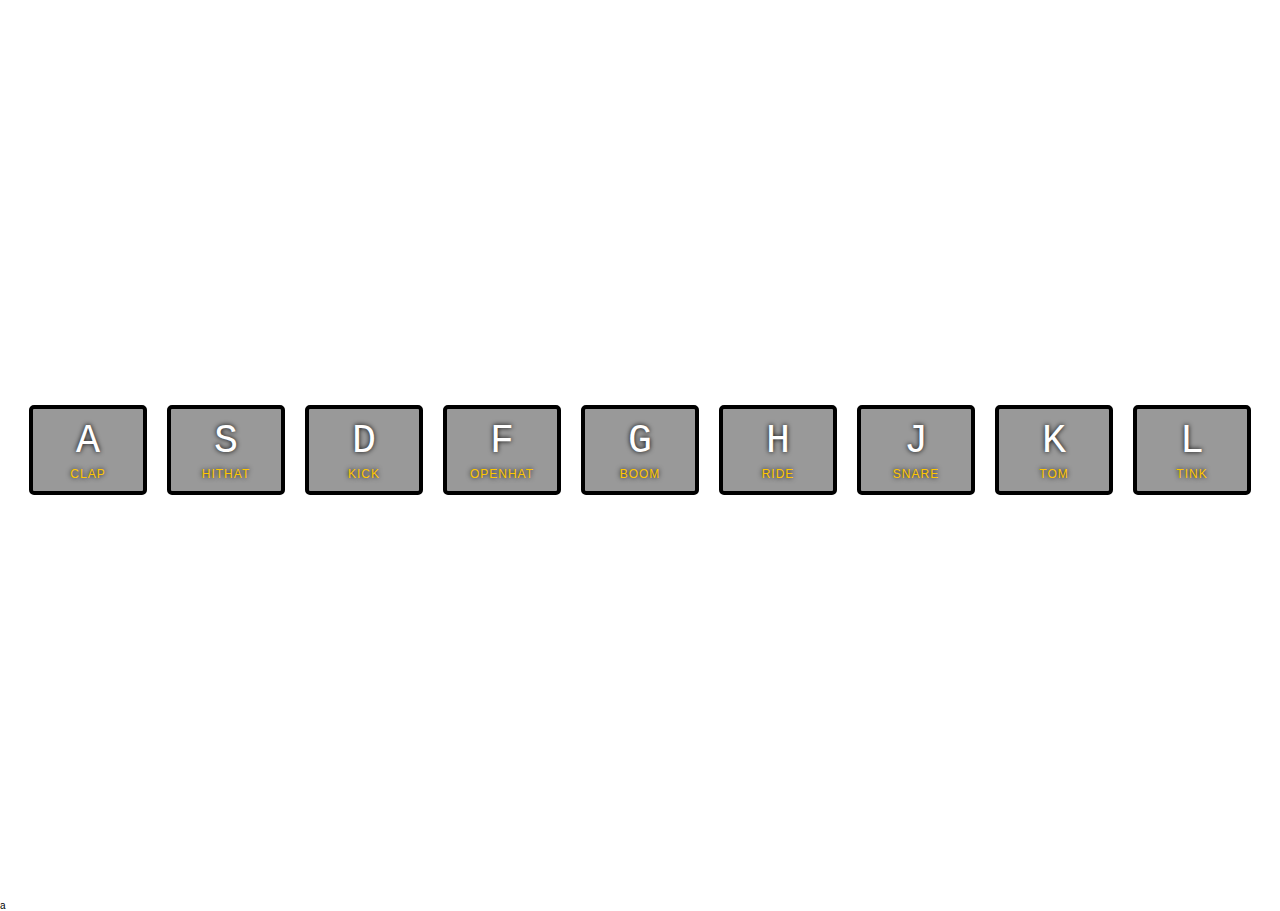
<file: 01_drumkit/index.html>
<!DOCTYPE html>
<html lang="en">
    <head>
        <meta charset="utf-8">
        <title>JS Drum Kit</title>
        <link rel="stylesheet" href="style.css">
    </head>
    
    <body>
        <div class="keys">
            <div data-key="65" class="key">
                <kbd>A</kbd>
                <span class="sound">clap</span>
            </div>
            <div data-key="83" class="key">
                <kbd>S</kbd>
                <span class="sound">hithat</span>
            </div>
            <div data-key="68" class="key">
                <kbd>D</kbd>
                <span class="sound">kick</span>
            </div>
            <div data-key="70" class="key">
                <kbd>F</kbd>
                <span class="sound">openhat</span>
            </div>
            <div data-key="71" class="key">
                <kbd>G</kbd>
                <span class="sound">boom</span>
            </div>
            <div data-key="72" class="key">
                <kbd>H</kbd>
                <span class="sound">ride</span>
            </div>
            <div data-key="74" class="key">
                <kbd>J</kbd>
                <span class="sound">snare</span>
            </div>
            <div data-key="75" class="key">
                <kbd>K</kbd>
                <span class="sound">tom</span>
            </div>
            <div data-key="76" class="key">
                <kbd>L</kbd>
                <span class="sound">tink</span>
            </div>
        </div>
        
        
        <audio data-key="65" src="sounds/clap.wav"></audio>
        <audio data-key="83" src="sounds/hihat.wav"></audio>
        <audio data-key="68" src="sounds/kick.wav"></audio>
        <audio data-key="70" src="sounds/openhat.wav"></audio>
        <audio data-key="71" src="sounds/boom.wav"></audio>
        <audio data-key="72" src="sounds/ride.wav"></audio>a
        <audio data-key="74" src="sounds/snare.wav"></audio>
        <audio data-key="75" src="sounds/tom.wav"></audio>
        <audio data-key="76" src="sounds/tink.wav"></audio>
        
        
        <script>
            window.addEventListener('keydown', function (e) {
                const audio = document.querySelector(`audio[data-key="${e.keyCode}"]`);
                const key = document.querySelector(`.key[data-key="${e.keyCode}"]`);
                
                if (!audio)
                    return;
                audio.currentTime = 0;
                audio.play();
                key.classList.add('playing');
            });
            
            function removeTransition(e) {
                console.log(e);
                console.log(this);
                this.classList.remove('playing');
            }
            
            const keys = document.querySelectorAll('.key');
            keys.forEach(key => key.addEventListener('transitionend', removeTransition));
        </script>
        
    </body>
</html>
</file>
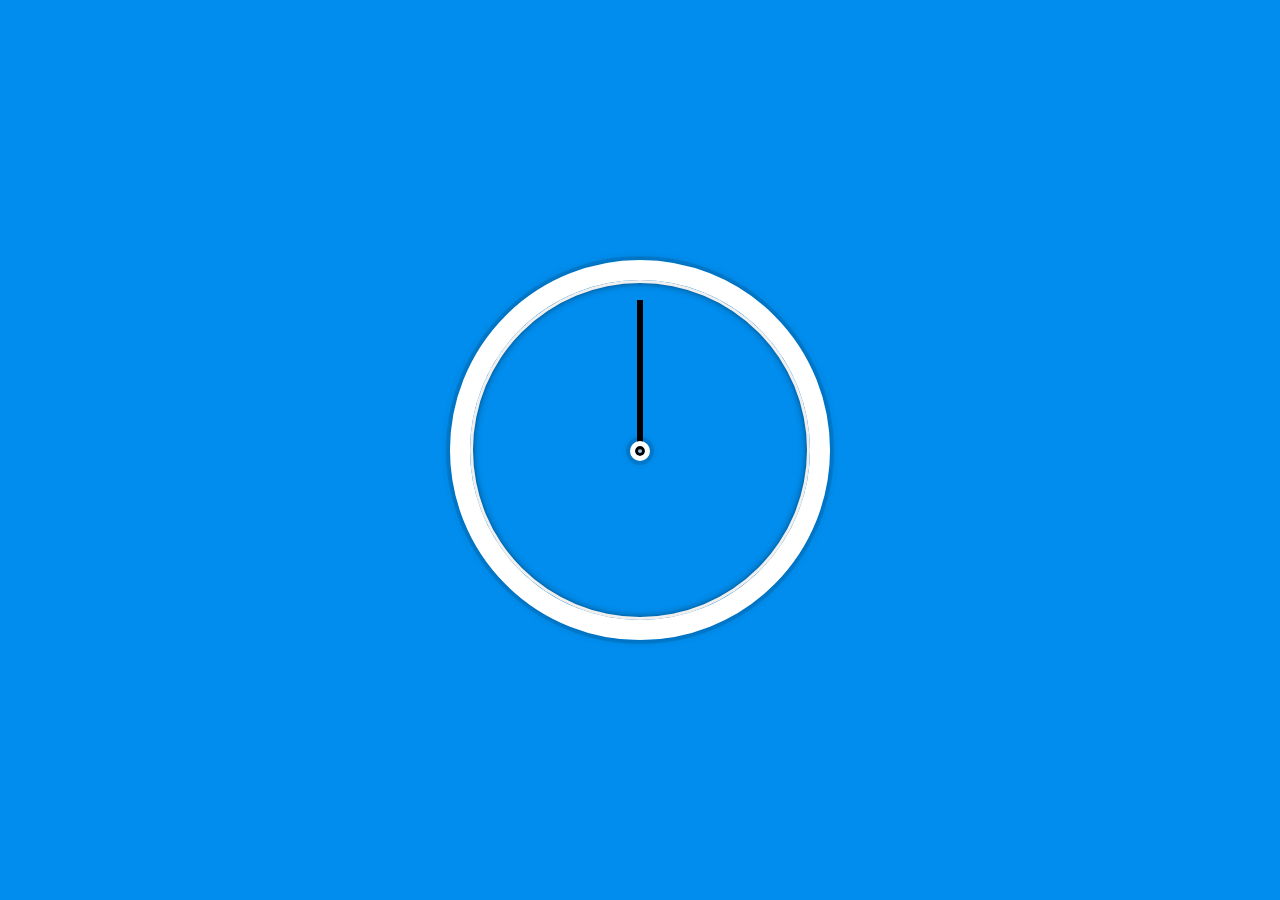
<file: 02_css_js_clock/index.html>
<!DOCTYPE html>
<html lang="en">
<head>
    <meta charset="UTF-8">
    <title>JS + CSS Clock</title>
</head>
<body>


<div class="clock">
    <div class="clock-face">
        <div class="hand hour-hand"></div>
        <div class="hand min-hand"></div>
        <div class="hand second-hand"></div>
        <div class="dot"></div>
    </div>
</div>


<style>
    html {
        background: #018DED url(http://unsplash.it/1500/1000?image=881&blur=50);
        background-size: cover;
        font-family: 'helvetica neue';
        text-align: center;
        font-size: 10px;
    }

    body {
        margin: 0;
        font-size: 2rem;
        display: flex;
        flex: 1;
        min-height: 100vh;
        align-items: center;
    }
    
    .dot {
        width: 1rem;
        height: 1rem;
        border: 5px solid white;
        border-radius: 50%;
        margin: auto auto;
        top: 48%;
        position: relative;
        box-shadow: 0 0 0 4px rgba(0, 0, 0, 0.1),
        inset 0 0 0 3px black,
        inset 0 0 10px #EFEFEF,
        0 0 10px rgba(0, 0, 0, 0.2);
    }

    .clock {
        width: 30rem;
        height: 30rem;
        border: 20px solid white;
        border-radius: 50%;
        margin: 50px auto;
        position: relative;
        padding: 2rem;
        box-shadow: 0 0 0 4px rgba(0, 0, 0, 0.1),
        inset 0 0 0 3px #EFEFEF,
        inset 0 0 10px black,
        0 0 10px rgba(0, 0, 0, 0.2);
    }

    .clock-face {
        position: relative;
        width: 100%;
        height: 100%;
        transform: translateY(-3px); /* account for the height of the clock hands */
    }

    .hand {
        width: 50%;
        height: 6px;
        background: black;
        position: absolute;
        top: 50%;
        transform-origin: 100%; /* now it rotates according to its right side, not the center */
        transform: rotate(90deg); /* makes it point to 12 o'clock */
        transition: all 0.5s;
        transition-timing-function: cubic-bezier(0.1, 2.7, 0.58, 1); /* makes it 'tick' */
    }
</style>

<script>

    const hourHand = document.querySelector('.hour-hand');
    const minuteHand = document.querySelector('.min-hand');
    const secondHand = document.querySelector('.second-hand');
    var hoursDegreesCounter = 0;
    var minutesDegreesCounter = 0;
    var secondsDegreesCounter = 0;
    function setDate() {
        const now = new Date();
        const hours = now.getHours() % 12;
        hoursDegreesCounter = hours === 0 ? hoursDegreesCounter + 360 : hoursDegreesCounter;
        const hoursDegrees = (((hours / 12) * 360) + 90) + hoursDegreesCounter; // last 90 is for offset the default (otherwise seconds and hand position would not match)
        hourHand.style.transform = `rotate(${hoursDegrees}deg)`;
        // console.log(hours);
        // console.log(hoursDegrees);

        const minutes = now.getMinutes(); // seconds of current minute
        minutesDegreesCounter = minutes === 0 ? minutesDegreesCounter + 360 : minutesDegreesCounter;
        const minutesDegrees = (((minutes / 60) * 360) + 90) + minutesDegreesCounter; // last 90 is for offset the default (otherwise seconds and hand position would not match)
        minuteHand.style.transform = `rotate(${minutesDegrees}deg)`;
        // console.log(minutes);
        // console.log(minutesDegrees);

        const seconds = now.getSeconds(); // seconds of current minute
        secondsDegreesCounter = seconds === 0 ? secondsDegreesCounter + 360 : secondsDegreesCounter;
        const secondsDegrees = (((seconds / 60) * 360) + 90) + secondsDegreesCounter; // last 90 is for offset the default (otherwise seconds and hand position would not match)
        secondHand.style.transform = `rotate(${secondsDegrees}deg)`;
    }

    setInterval(setDate, 1000);
</script>
</body>
</html>
</file>
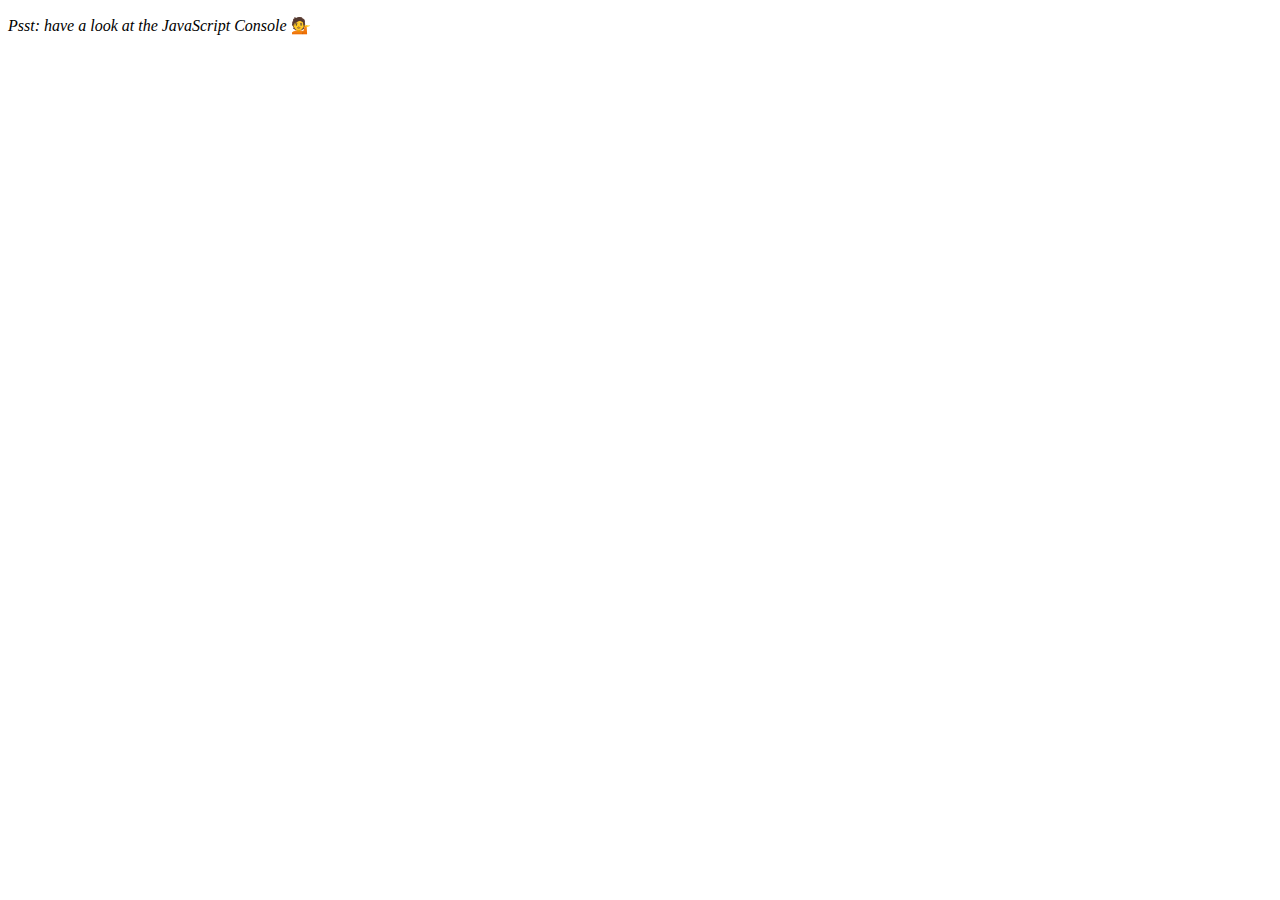
<file: 04_array_cardio_day_1/index.html>
<!DOCTYPE html>
<html lang="en">

<head>
    <meta charset="UTF-8">
    <title>Array Cardio 💪</title>
</head>

<body>
    <p>
        <em>Psst: have a look at the JavaScript Console</em> 💁</p>
    <script>
        // Get your shorts on - this is an array workout!
        // ## Array Cardio Day 1

        // Some data we can work with

        const inventors = [{
                first: 'Albert',
                last: 'Einstein',
                year: 1879,
                passed: 1955
            },
            {
                first: 'Isaac',
                last: 'Newton',
                year: 1643,
                passed: 1727
            },
            {
                first: 'Galileo',
                last: 'Galilei',
                year: 1564,
                passed: 1642
            },
            {
                first: 'Marie',
                last: 'Curie',
                year: 1867,
                passed: 1934
            },
            {
                first: 'Johannes',
                last: 'Kepler',
                year: 1571,
                passed: 1630
            },
            {
                first: 'Nicolaus',
                last: 'Copernicus',
                year: 1473,
                passed: 1543
            },
            {
                first: 'Max',
                last: 'Planck',
                year: 1858,
                passed: 1947
            },
            {
                first: 'Katherine',
                last: 'Blodgett',
                year: 1898,
                passed: 1979
            },
            {
                first: 'Ada',
                last: 'Lovelace',
                year: 1815,
                passed: 1852
            },
            {
                first: 'Sarah E.',
                last: 'Goode',
                year: 1855,
                passed: 1905
            },
            {
                first: 'Lise',
                last: 'Meitner',
                year: 1878,
                passed: 1968
            },
            {
                first: 'Hanna',
                last: 'Hammarström',
                year: 1829,
                passed: 1909
            }
        ];

        const people = ['Beck, Glenn', 'Becker, Carl', 'Beckett, Samuel', 'Beddoes, Mick', 'Beecher, Henry',
            'Beethoven, Ludwig', 'Begin, Menachem', 'Belloc, Hilaire', 'Bellow, Saul', 'Benchley, Robert',
            'Benenson, Peter', 'Ben-Gurion, David', 'Benjamin, Walter', 'Benn, Tony', 'Bennington, Chester',
            'Benson, Leana', 'Bent, Silas', 'Bentsen, Lloyd', 'Berger, Ric', 'Bergman, Ingmar', 'Berio, Luciano',
            'Berle, Milton', 'Berlin, Irving', 'Berne, Eric', 'Bernhard, Sandra', 'Berra, Yogi', 'Berry, Halle',
            'Berry, Wendell', 'Bethea, Erin', 'Bevan, Aneurin', 'Bevel, Ken', 'Biden, Joseph', 'Bierce, Ambrose',
            'Biko, Steve', 'Billings, Josh', 'Biondo, Frank', 'Birrell, Augustine', 'Black, Elk', 'Blair, Robert',
            'Blair, Tony', 'Blake, William'
        ];

        // Array.prototype.filter()
        // 1. Filter the list of inventors for those who were born in the 1500's
        //console.log(inventors.filter((x) => x.year < 1600 && x.year > 1499));
        console.table(inventors.filter((x) => x.year < 1600 && x.year > 1499));

        // Array.prototype.map()
        // 2. Give us an array of the inventors' first and last names
        const names = inventors.map(x => x.first + " " + x.last);
        console.log(names);

        // Array.prototype.sort()
        // 3. Sort the inventors by birthdate, oldest to youngest
        var sortedYear = inventors.sort((a,b) => a.year > b.year ? 1 : -1);
        console.table(sortedYear);

        // Array.prototype.reduce()
        // 4. How many years did all the inventors live?
        inventors.forEach(element => {
           element.lived = element.passed - element.year; 
        });
        const totalYears = inventors.reduce((total, inventor) => {return total + inventor.lived}, 0);
        console.log("lived: ", totalYears);

        // 5. Sort the inventors by years lived
        const sorted = inventors.sort((a,b) => a.lived < b.lived ? 1 : -1);
        console.table(sorted);

        // NOTE: done on the page via console
        // 6. create a list of Boulevards in Paris that contain 'de' anywhere in the name
        // https://en.wikipedia.org/wiki/Category:Boulevards_in_Paris
        // const category = document.querySelector('.mw-category');
        // const anchors = category.querySelectorAll('a'); //returns NodeList, it does not have map function
        // //const deText = Array.from(anchors).map(elem => elem.textContent); // this is array probably more readable way of array creation
        // const deText = [...anchors] // this is array made by using "spread"
        //         .map(elem => elem.textContent)
        //         .filter(streetName => streetName.includes("de"));

        // console.log(deText);




        // 7. sort Exercise
        // Sort the people alphabetically by last name
        const sPeople = people.sort((first, second) => {
            const delim = ', ';
            const [aFirst, aSec] = first.split(delim);
            const [bFirst, bSec] = second.split(delim);
            return aFirst > bFirst ? 1 : -1;
        });
        console.log(sPeople);

        // 8. Reduce Exercise
        // Sum up the instances of each of these
        const data = ['car', 'car', 'truck', 'truck', 'bike', 'walk', 'car', 'van', 'bike', 'walk', 'car', 'van', 'car',
            'truck'
        ];
        const reduced = data.reduce((obj, item) => {
            if (!obj[item]) {
                obj[item] = 0;
            }
            obj[item]++;
            return obj;
        }, {});
        console.log(reduced);
    </script>
</body>

</html>
</file>
<file: 01_drumkit/style.css>
html {
  font-size: 10px;
  background: url(http://i.imgur.com/b9r5sEL.jpg) bottom center;
  background-size: cover;
}
body,html {
  margin: 0;
  padding: 0;
  font-family: sans-serif;
}

.keys {
  display: flex;
  flex: 1;
  min-height: 100vh;
  align-items: center;
  justify-content: center;
}

.key {
  border: .4rem solid black;
  border-radius: .5rem;
  margin: 1rem;
  font-size: 1.5rem;
  padding: 1rem .5rem;
  transition: all .07s ease;
  width: 10rem;
  text-align: center;
  color: white;
  background: rgba(0,0,0,0.4);
  text-shadow: 0 0 .5rem black;
}

.playing {
  transform: scale(1.6);
  border-color: #ffc600;
  box-shadow: 0 0 1rem #ffc600;
}

kbd {
  display: block;
  font-size: 4rem;
}

.sound {
  font-size: 1.2rem;
  text-transform: uppercase;
  letter-spacing: .1rem;
  color: #ffc600;
}a
</file>
